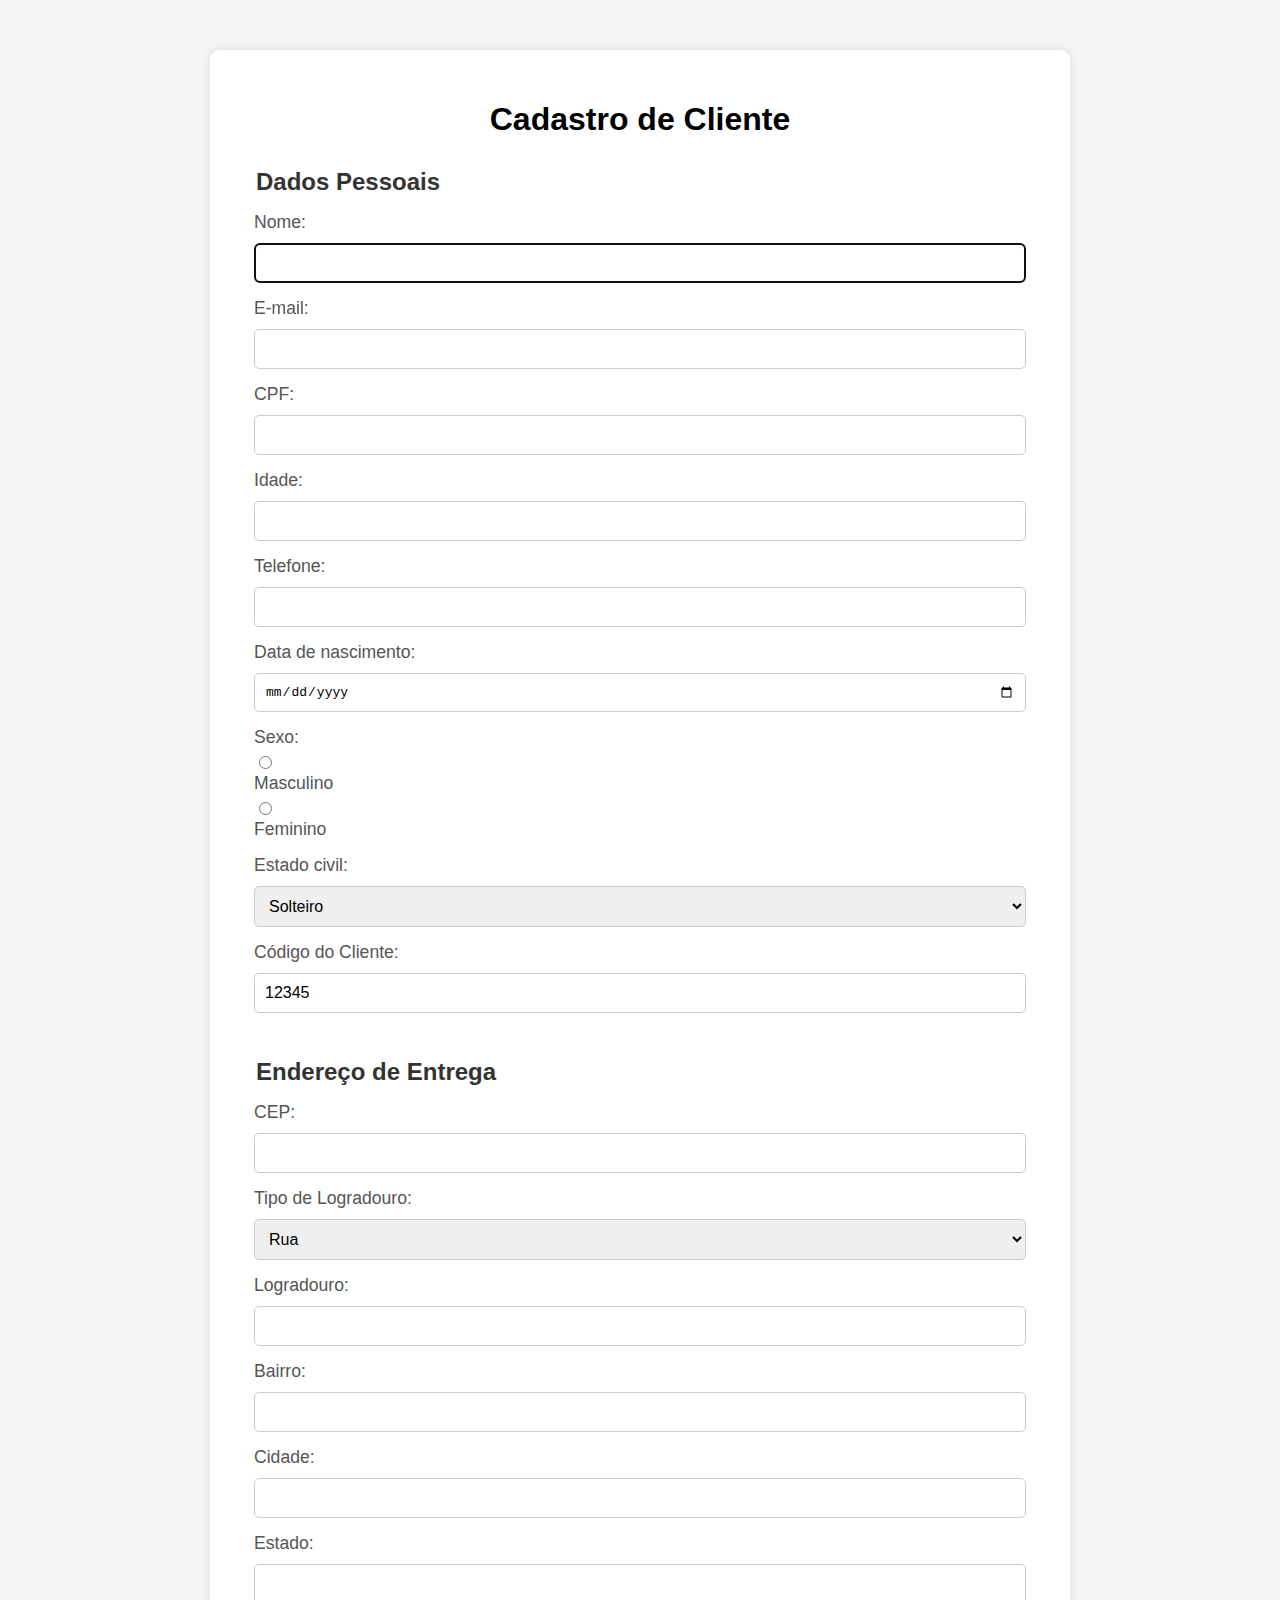
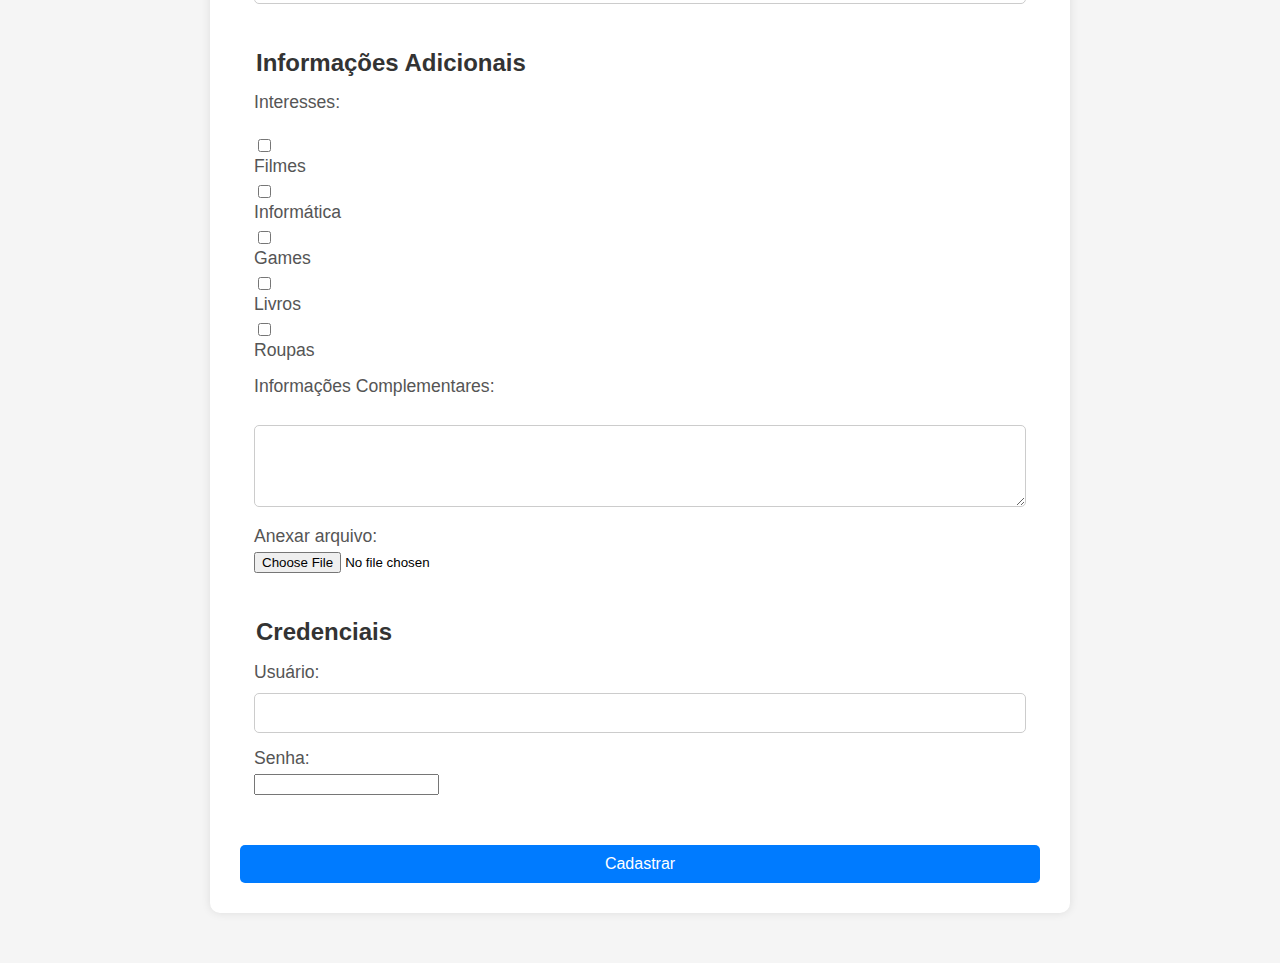
<file: index.html>
<!DOCTYPE html>
<html lang="pt-BR">
<head>
    <meta charset="UTF-8">
    <meta name="viewport" content="width=device-width, initial-scale=1.0">
    <title>cadastraCliente</title>
    <link rel="stylesheet" href="styles.css">
</head>
<body>
    <div class="container">
        <h1>Cadastro de Cliente</h1>
        <form id="cadastroForm" action="cadastraCliente.php" method="get">
            
            <!-- Dados Pessoais -->
            <fieldset>
                <legend>Dados Pessoais</legend>
                <div class="input-group">
                    <label for="nome">Nome:</label>
                    <input type="text" id="nome" name="nome" required minlength="2" maxlength="50" autofocus>
                </div>
                <div class="input-group">
                    <label for="email">E-mail:</label>
                    <input type="email" id="email" name="email" required>
                </div>
                <div class="input-group">
                    <label for="cpf">CPF:</label>
                    <input type="text" id="cpf" name="cpf" required pattern="\d{3}\.\d{3}\.\d{3}-\d{2}">
                </div>
                <div class="input-group">
                    <label for="idade">Idade:</label>
                    <input type="number" id="idade" name="idade" required>
                </div>
                <div class="input-group">
                    <label for="telefone">Telefone:</label>
                    <input type="tel" id="telefone" name="telefone" required>
                </div>
                <div class="input-group">
                    <label for="data_nascimento">Data de nascimento:</label>
                    <input type="date" id="data_nascimento" name="data_nascimento">
                </div>
                <div class="input-group">
                    <label>Sexo:</label>
                    <input type="radio" id="sexo_m" name="sexo" value="M">
                    <label for="sexo_m">Masculino</label>
                    <input type="radio" id="sexo_f" name="sexo" value="F">
                    <label for="sexo_f">Feminino</label>
                </div>
                <div class="input-group">
                    <label for="estado_civil">Estado civil:</label>
                    <select id="estado_civil" name="estado_civil">
                        <option value="solteiro">Solteiro</option>
                        <option value="casado">Casado</option>
                        <option value="divorciado">Divorciado</option>
                        <option value="viuvo">Viúvo</option>
                    </select>
                </div>
                <div class="input-group">
                    <label for="cod_cliente">Código do Cliente:</label>
                    <input type="text" id="cod_cliente" name="cod_cliente" value="12345" readonly>
                </div>
            </fieldset>
            
            <!-- Endereço de Entrega -->
            <fieldset>
                <legend>Endereço de Entrega</legend>
                <div class="input-group">
                    <label for="cep">CEP:</label>
                    <input type="text" id="cep" name="cep" required>
                </div>
                <div class="input-group">
                    <label for="tipo_logradouro">Tipo de Logradouro:</label>
                    <select id="tipo_logradouro" name="tipo_logradouro">
                        <option value="rua">Rua</option>
                        <option value="avenida">Avenida</option>
                        <option value="praca">Praça</option>
                        <option value="outro">Outro</option>
                    </select>
                </div>
                <div class="input-group">
                    <label for="logradouro">Logradouro:</label>
                    <input type="text" id="logradouro" name="logradouro" required>
                </div>
                <div class="input-group">
                    <label for="bairro">Bairro:</label>
                    <input type="text" id="bairro" name="bairro" required>
                </div>
                <div class="input-group">
                    <label for="cidade">Cidade:</label>
                    <input type="text" id="cidade" name="cidade" required>
                </div>
                <div class="input-group">
                    <label for="estado">Estado:</label>
                    <input type="text" id="estado" name="estado" required>
                </div>
            </fieldset>
            
            <!-- Informações Adicionais -->
            <fieldset>
                <legend>Informações Adicionais</legend>
                <div class="input-group">
                    <label>Interesses:</label><br>
                    <input type="checkbox" id="filmes" name="interesses" value="filmes">
                    <label for="filmes">Filmes</label>
                    <input type="checkbox" id="informatica" name="interesses" value="informatica">
                    <label for="informatica">Informática</label>
                    <input type="checkbox" id="games" name="interesses" value="games">
                    <label for="games">Games</label>
                    <input type="checkbox" id="livros" name="interesses" value="livros">
                    <label for="livros">Livros</label>
                    <input type="checkbox" id="roupas" name="interesses" value="roupas">
                    <label for="roupas">Roupas</label>
                </div>
                <div class="input-group">
                    <label for="informacoes_complementares">Informações Complementares:</label><br>
                    <textarea id="informacoes_complementares" name="informacoes_complementares" rows="4" cols="50"></textarea>
                </div>
                <div class="input-group">
                    <label for="anexo">Anexar arquivo:</label>
                    <input type="file" id="anexo" name="anexo">
                </div>
            </fieldset>

            <!-- Campos de Usuário e Senha -->
            <fieldset>
                <legend>Credenciais</legend>
                <div class="input-group">
                    <label for="usuario">Usuário:</label>
                    <input type="text" id="usuario" name="usuario" required minlength="5">
                </div>
                <div class="input-group">
                    <label for="senha">Senha:</label>
                    <input type="password" id="senha" name="senha" required>
                </div>
            </fieldset>

            <!-- Campo oculto -->
            <input type="hidden" name="hiddenField" value="hiddenValue">

            <!-- Botão de submissão -->
            <button type="submit">Cadastrar</button>
        </form>
    </div>

    <script src="script.js"></script>
</body>
</html>
</file>
<file: styles.css>
body {
    font-family: Arial, sans-serif;
    background-color: #f5f5f5;
    margin: 0;
    padding: 0;
}

.container {
    max-width: 800px;
    margin: 50px auto;
    background-color: #fff;
    padding: 30px;
    border-radius: 10px;
    box-shadow: 0 0 10px rgba(0, 0, 0, 0.1);
}

h1 {
    text-align: center;
    margin-bottom: 30px;
}

fieldset {
    border: none;
    margin-bottom: 20px;
}

legend {
    font-size: 1.5em;
    font-weight: bold;
    color: #333;
    margin-bottom: 10px;
}

.input-group {
    margin-bottom: 15px;
}

label {
    display: block;
    font-size: 1.1em;
    margin-bottom: 5px;
    color: #555;
}

input[type="text"],
input[type="email"],
input[type="number"],
input[type="tel"],
input[type="date"],
select,
textarea,
button {
    width: 100%;
    padding: 10px;
    border: 1px solid #ccc;
    border-radius: 5px;
    box-sizing: border-box;
    margin-top: 5px;
    font-size: 1em;
}

button {
    background-color: #007bff;
    color: #fff;
    border: none;
    cursor: pointer;
    transition: background-color 0.3s;
}

button:hover {
    background-color: #0056b3;
}
</file>
